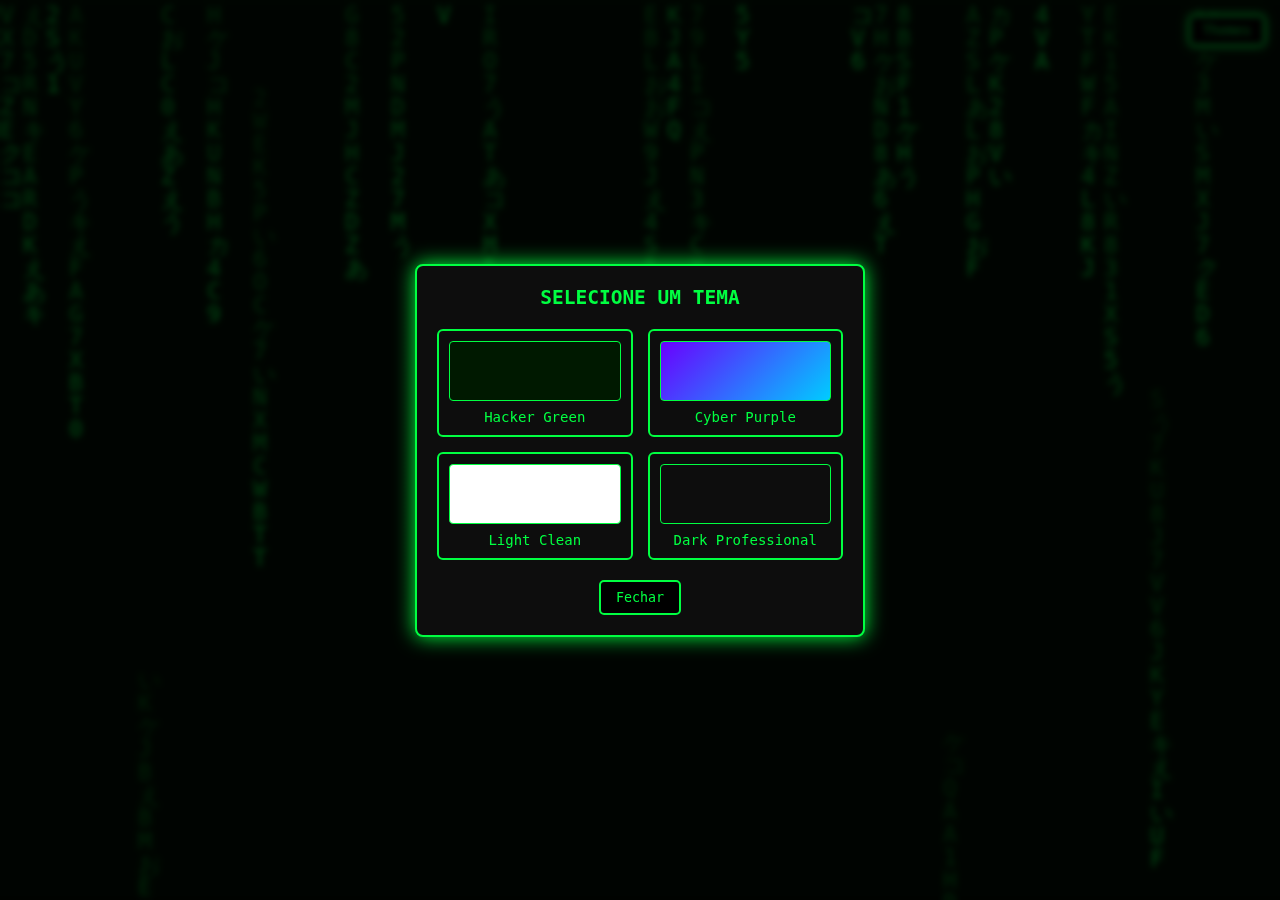
<file: index.html>
<!DOCTYPE html>
<html lang="pt-BR">
<head>
    <meta charset="UTF-8">
    <meta name="viewport" content="width=device-width, initial-scale=1.0">
    <title>Carlos — Portfólio Hacker</title>
    <link rel="stylesheet" href="assets/CSS/style.css">
    <link rel="icon" type="image/x-icon" href="favicon.ico">
</head>
<body>
    <canvas id="matrixBackground"></canvas>
    <button id="openThemeBtn" class="theme-button">Themes</button>
    <button id="hamburgerBtn" class="hamburger-btn" aria-label="Menu"></button>
    <nav id="mobileDrawer" class="mobile-drawer hidden" aria-label="Menu Android">
        <div class="drawer-header">Navegação</div>
        <button class="drawer-link" data-target="about">Sobre Mim</button>
        <button class="drawer-link" data-target="projects">Projetos</button>
        <button class="drawer-link" data-target="contact">Contato</button>
        <button class="drawer-link" data-target="resume">Resumo</button>
        <button class="drawer-link" data-target="theme">Themes</button>
    </nav>

    <div class="terminal">
        <div class="terminal-header">
            <span class="dot red"></span>
            <span class="dot yellow"></span>
            <span class="dot green"></span>
            <span class="terminal-title">terminal-carlos:~/portfolio</span>
        </div>

        <div class="terminal-body">
            <div id="terminal-output"></div>
            <div id="command-line">
                <span id="prefix">carlos@portfolio:~$</span>
                <input id="commandInput" type="text" autocomplete="off">
            </div>
        </div>

        <div class="side-menu">
            <button class="side-btn" data-section="sobre">> SOBRE MIM</button>
            <button class="side-btn" data-section="projetos">> PROJETOS</button>
            <button class="side-btn" data-section="contato">> CONTATO</button>
            <button class="side-btn" data-section="resumo">> RESUMO</button>
        </div>
    </div>

    <audio id="typeSound" src="assets/sounds/type.mp3" preload="auto"></audio>
    <audio id="soundEnter" src="assets/sounds/enter.mp3"></audio>
    <audio id="soundError" src="assets/sounds/error.mp3"></audio>

    <div id="themeModal" class="theme-modal hidden">
    <div class="theme-window">
        <h2>SELECIONE UM TEMA</h2>

        <div class="theme-options">

            <div class="theme-card" data-theme="hacker">
                <div class="preview hacker"></div>
                <span>Hacker Green</span>
            </div>

            <div class="theme-card" data-theme="purple">
                <div class="preview purple"></div>
                <span>Cyber Purple</span>
            </div>

            <div class="theme-card" data-theme="light">
                <div class="preview light"></div>
                <span>Light Clean</span>
            </div>

            <div class="theme-card" data-theme="dark">
                <div class="preview dark"></div>
                <span>Dark Professional</span>
            </div>

        </div>

        <button id="closeThemeModal" class="close-btn">Fechar</button>
    </div>
</div>

<script src="assets/JS/main.js"></script>
</body>
</html>
</file>
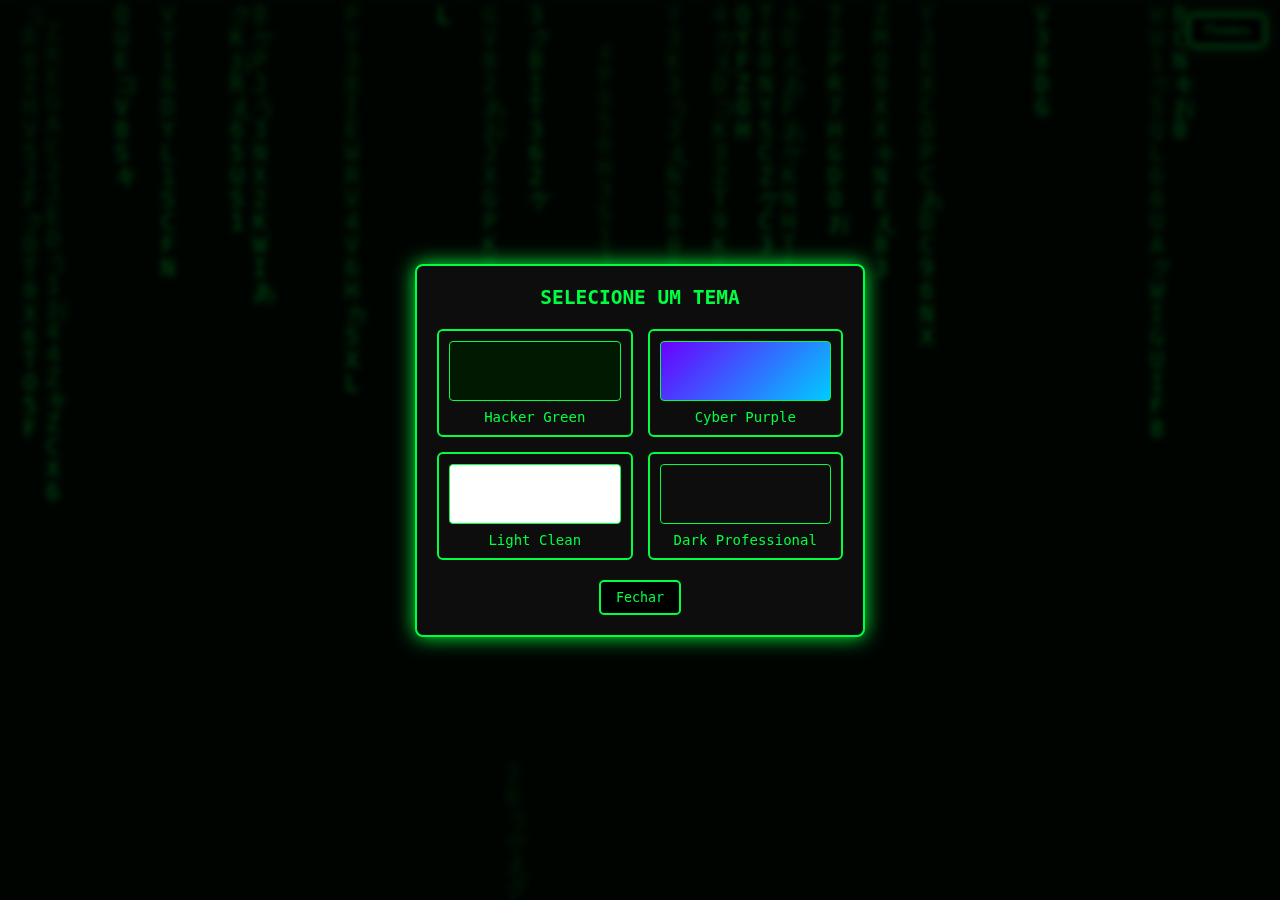
<file: Portifolio/index.html>
<!DOCTYPE html>
<html lang="pt-BR">
<head>
    <meta charset="UTF-8">
    <meta name="viewport" content="width=device-width, initial-scale=1.0">
    <title>Carlos — Portfólio Hacker</title>
    <link rel="stylesheet" href="assets/CSS/style.css">
    <link rel="icon" type="image/x-icon" href="favicon.ico">
</head>
<body>
    <canvas id="matrixBackground"></canvas>
    <button id="openThemeBtn" class="theme-button">Themes</button>

    <div class="terminal">
        <div class="terminal-header">
            <span class="dot red"></span>
            <span class="dot yellow"></span>
            <span class="dot green"></span>
            <span class="terminal-title">terminal-carlos:~/portfolio</span>
        </div>

        <div class="terminal-body">
            <div id="terminal-output"></div>
            <div id="command-line">
                <span id="prefix">carlos@portfolio:~$</span>
                <input id="commandInput" type="text" autocomplete="off">
            </div>
        </div>

        <div class="side-menu">
            <button class="side-btn" data-section="sobre">> SOBRE MIM</button>
            <button class="side-btn" data-section="projetos">> PROJETOS</button>
            <button class="side-btn" data-section="contato">> CONTATO</button>
            <button class="side-btn" data-section="resumo">> RESUMO</button>
        </div>
    </div>

    <audio id="typeSound" src="assets/sounds/type.mp3" preload="auto"></audio>
    <audio id="soundEnter" src="assets/sounds/enter.mp3"></audio>
    <audio id="soundError" src="assets/sounds/error.mp3"></audio>

    <div id="themeModal" class="theme-modal hidden">
    <div class="theme-window">
        <h2>SELECIONE UM TEMA</h2>

        <div class="theme-options">

            <div class="theme-card" data-theme="hacker">
                <div class="preview hacker"></div>
                <span>Hacker Green</span>
            </div>

            <div class="theme-card" data-theme="purple">
                <div class="preview purple"></div>
                <span>Cyber Purple</span>
            </div>

            <div class="theme-card" data-theme="light">
                <div class="preview light"></div>
                <span>Light Clean</span>
            </div>

            <div class="theme-card" data-theme="dark">
                <div class="preview dark"></div>
                <span>Dark Professional</span>
            </div>

        </div>

        <button id="closeThemeModal" class="close-btn">Fechar</button>
    </div>
</div>

<script src="assets/JS/main.js"></script>
</body>
</html>
</file>
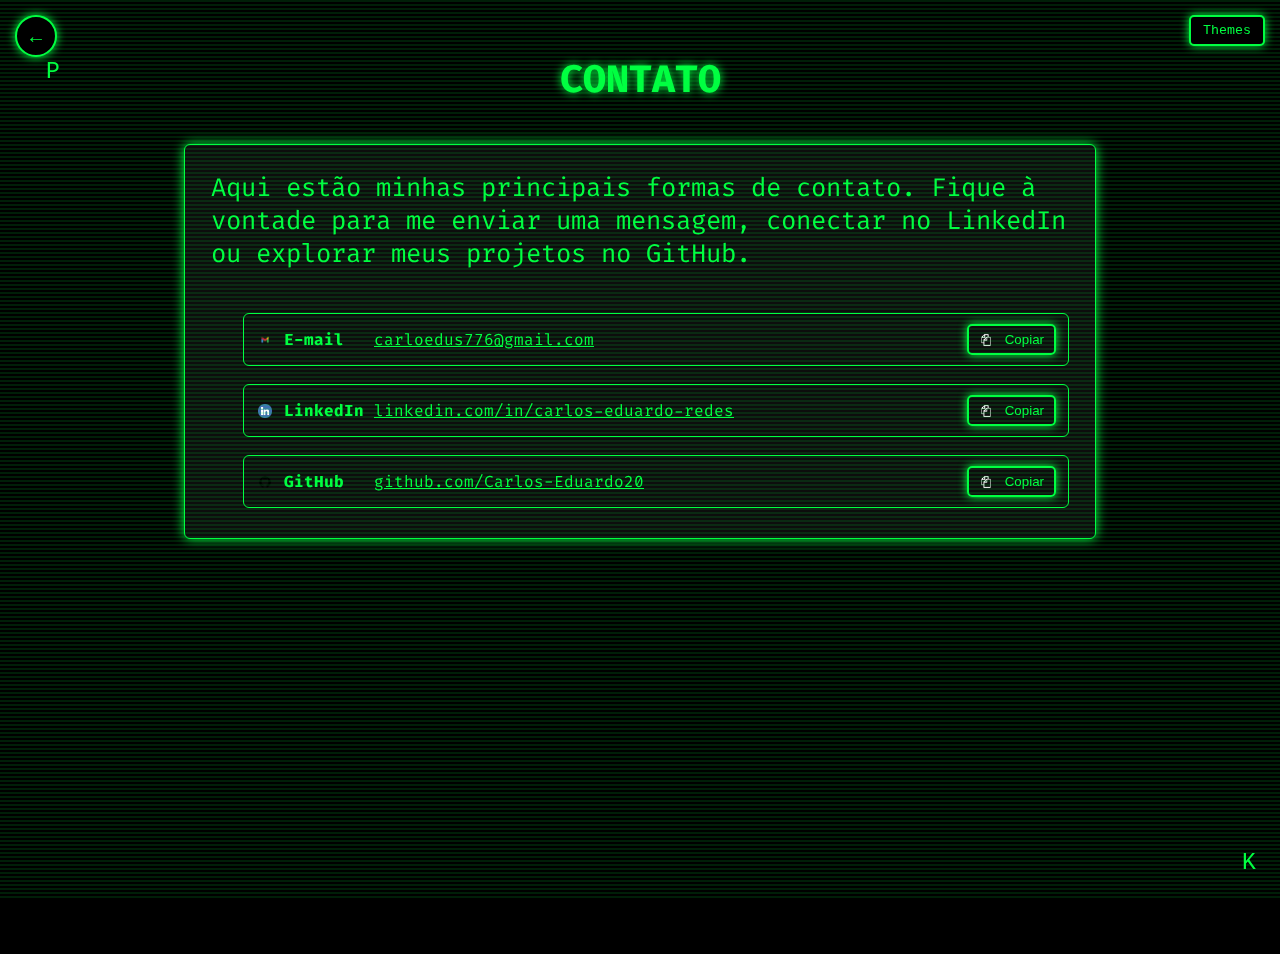
<file: pages/contact.html>
<!DOCTYPE html>
<html lang="pt-BR">
<head>
    <meta charset="UTF-8">
    <meta name="viewport" content="width=device-width, initial-scale=1.0">
    <title>Contato - Portfólio Hacker</title>
    <link rel="stylesheet" href="../assets/CSS/style.css">
    <link rel="icon" type="image/x-icon" href="../favicon.ico">
</head>
<body>
    <canvas id="matrixBackground"></canvas>
    <button id="openThemeBtn" class="theme-button">Themes</button>
    <button id="backBtn" class="back-button" aria-label="Voltar"></button>

    <div class="page-wrapper">
        <h1 class="page-title">CONTATO</h1>
        <div class="project-block">
            <p class="block-title">
                Aqui estão minhas principais formas de contato. Fique à vontade para me enviar uma mensagem, conectar no LinkedIn ou explorar meus projetos no GitHub.
            </p>
            <br>
            <ul class="contact-list">
                <li class="contact-item">
                    <img class="contact-logo" src="../assets/img/icon-gmail.png" alt="Gmail">
                    <span class="contact-label">E-mail</span>
                    <a class="contact-link" href="mailto:carloedus776@gmail.com">carloedus776@gmail.com</a>
                    <button class="copy-btn" data-copy="carloedus776@gmail.com"><img src="../assets/img/button-copy.png" alt="Copiar" class="copy-icon"> Copiar</button>
                </li>
                <li class="contact-item">
                    <img class="contact-logo" src="../assets/img/linkedin-icon.png" alt="LinkedIn">
                    <span class="contact-label">LinkedIn</span>
                    <a class="contact-link" href="https://www.linkedin.com/in/carlos-eduardo-redes" target="_blank" rel="noopener">linkedin.com/in/carlos-eduardo-redes</a>
                    <button class="copy-btn" data-copy="https://www.linkedin.com/in/carlos-eduardo-redes"><img src="../assets/img/button-copy.png" alt="Copiar" class="copy-icon"> Copiar</button>
                </li>
                <li class="contact-item">
                    <img class="contact-logo" src="../assets/img/github-icon.png" alt="GitHub">
                    <span class="contact-label">GitHub</span>
                    <a class="contact-link" href="https://github.com/Carlos-Eduardo20" target="_blank" rel="noopener">github.com/Carlos-Eduardo20</a>
                    <button class="copy-btn" data-copy="https://github.com/Carlos-Eduardo20"><img src="../assets/img/button-copy.png" alt="Copiar" class="copy-icon"> Copiar</button>
                </li>
            </ul>
        </div>
    </div>

    <div id="themeModal" class="theme-modal hidden">
        <div class="theme-window">
            <h2>SELECIONE UM TEMA</h2>
            <div class="theme-options">
                <div class="theme-card" data-theme="hacker"><div class="preview hacker"></div><span>Hacker Green</span></div>
                <div class="theme-card" data-theme="purple"><div class="preview purple"></div><span>Cyber Purple</span></div>
                <div class="theme-card" data-theme="light"><div class="preview light"></div><span>Light Clean</span></div>
                <div class="theme-card" data-theme="dark"><div class="preview dark"></div><span>Dark Professional</span></div>
            </div>
            <button id="closeThemeModal" class="close-btn">Fechar</button>
        </div>
    </div>

    <script src="../assets/JS/main.js"></script>
</body>
</html>
</file>
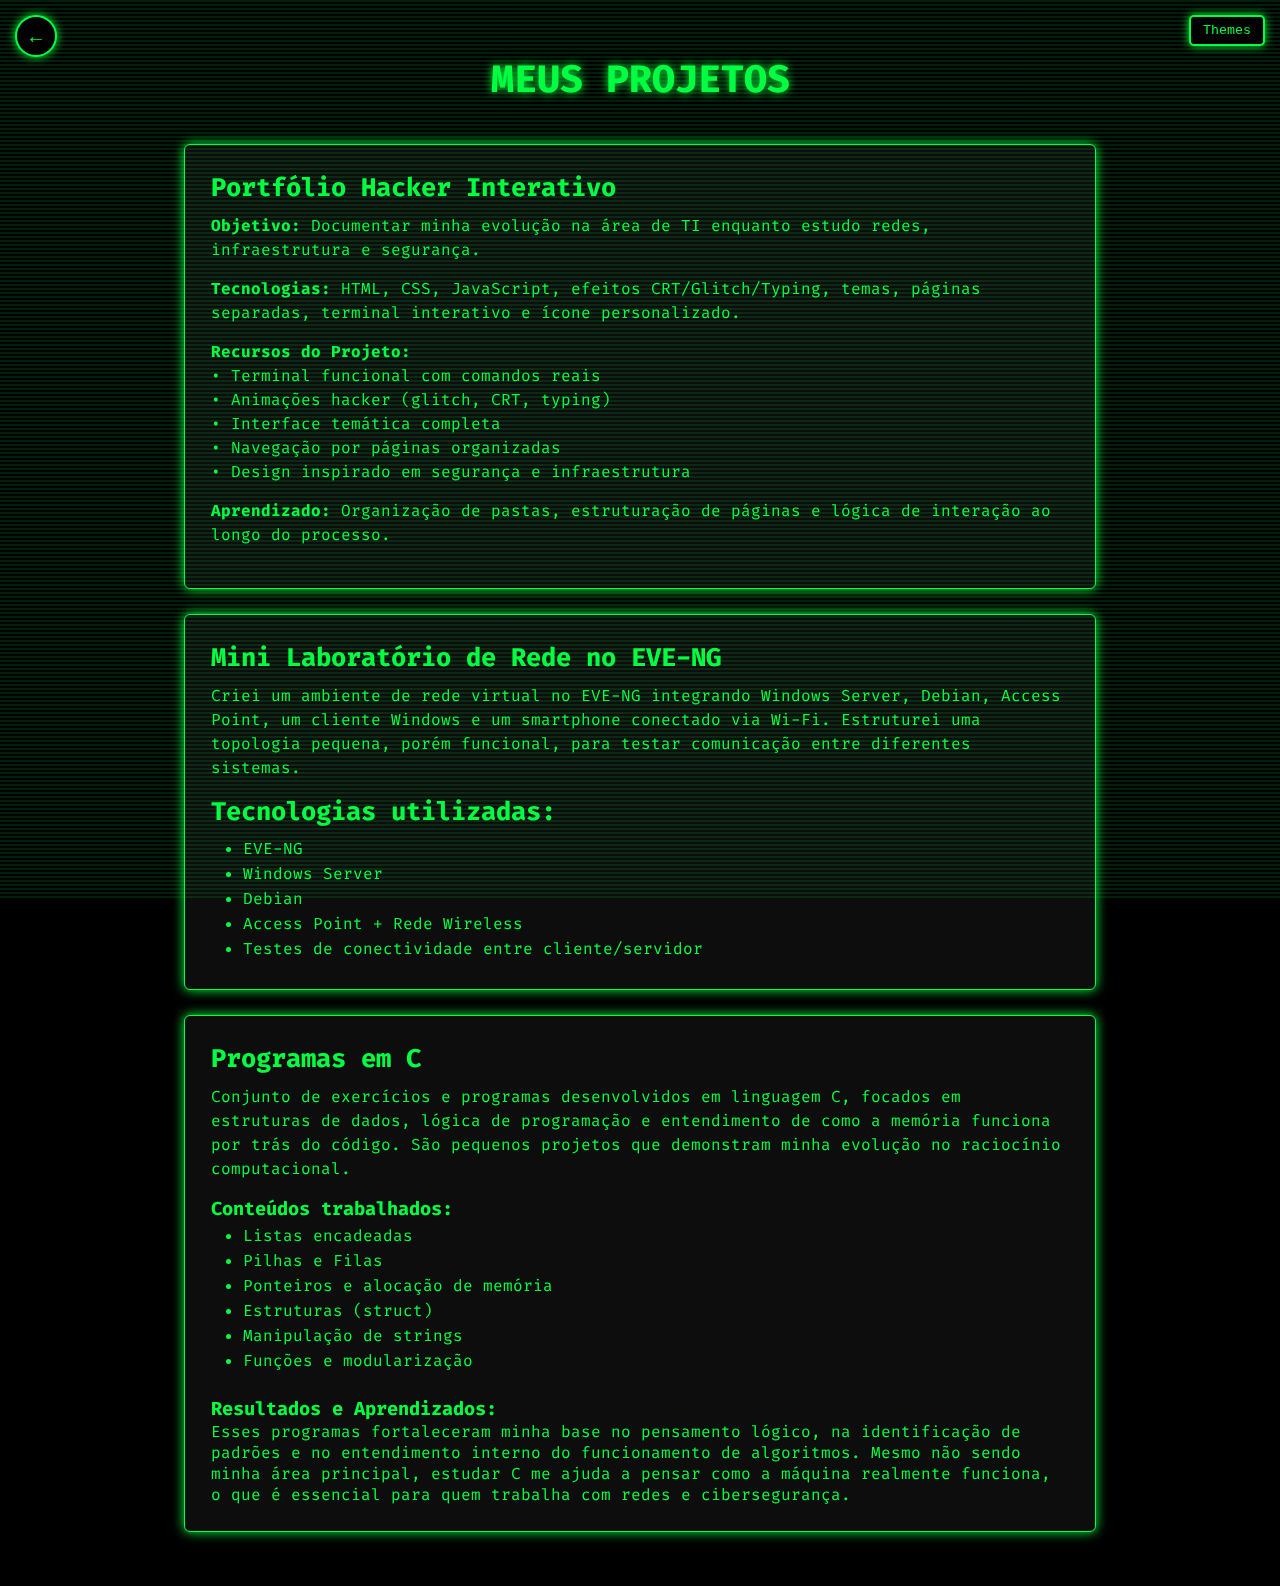
<file: pages/projects.html>
<!DOCTYPE html>
<html lang="pt-BR">
<head>
    <meta charset="UTF-8">
    <meta name="viewport" content="width=device-width, initial-scale=1.0">
    <title>Projetos - Portfólio Hacker</title>

    <!-- CSS GLOBAL -->
    <link rel="stylesheet" href="../assets/CSS/style.css">
    <link rel="icon" type="image/x-icon" href="../favicon.ico">
</head>

<body>
    <canvas id="matrixBackground"></canvas>
    <button id="openThemeBtn" class="theme-button">Themes</button>

    <!-- CONTAINER PRINCIPAL -->
    <div class="page-wrapper">

        <!-- TÍTULO -->
        <button id="backBtn" class="back-button" aria-label="Voltar"></button>
        <h1 class="page-title">MEUS PROJETOS</h1>

        <!-- BLOCO 1 -->
        <div class="project-block">
            <h2 class="block-title">Portfólio Hacker Interativo</h2>
            <p class="block-text"><strong>Objetivo:</strong> Documentar minha evolução na área de TI enquanto estudo redes, infraestrutura e segurança.</p>
            <p class="block-text"><strong>Tecnologias:</strong> HTML, CSS, JavaScript, efeitos CRT/Glitch/Typing, temas, páginas separadas, terminal interativo e ícone personalizado.</p>
            <p class="block-text"><strong>Recursos do Projeto:</strong><br>
                • Terminal funcional com comandos reais<br>
                • Animações hacker (glitch, CRT, typing)<br>
                • Interface temática completa<br>
                • Navegação por páginas organizadas<br>
                • Design inspirado em segurança e infraestrutura
            </p>
            <p class="block-text"><strong>Aprendizado:</strong> Organização de pastas, estruturação de páginas e lógica de interação ao longo do processo.</p>
        </div>

        <!-- BLOCO 2 -->
        <div class="project-block">
            <h2 class="block-title">Mini Laboratório de Rede no EVE-NG</h2>
            <div class="block-content">
                <p class="block-text">
                    Criei um ambiente de rede virtual no EVE-NG integrando Windows Server,
                    Debian, Access Point, um cliente Windows e um smartphone conectado via Wi-Fi. Estruturei uma topologia pequena, porém funcional, para testar comunicação entre diferentes sistemas.
                </p>
                <h3 class="block-title">Tecnologias utilizadas:</h3>
                <ul class="block-list">
                    <li>EVE-NG</li>
                    <li>Windows Server</li>
                    <li>Debian</li>
                    <li>Access Point + Rede Wireless</li>
                    <li>Testes de conectividade entre cliente/servidor</li>
                </ul>
            </div>
        </div>

        <!-- BLOCO 3 -->
        <div class="project-block">
            <h2 class="block-title">Programas em C</h2>
            <p class="block-text">
                Conjunto de exercícios e programas desenvolvidos em linguagem C,
                focados em estruturas de dados, lógica de programação e entendimento
                de como a memória funciona por trás do código. São pequenos projetos que
                demonstram minha evolução no raciocínio computacional.

                <h3>Conteúdos trabalhados:</h3>
                <ul class="proj-list">
                    <li>Listas encadeadas</li>
                    <li>Pilhas e Filas</li>
                    <li>Ponteiros e alocação de memória</li>
                    <li>Estruturas (struct)</li>
                    <li>Manipulação de strings</li>
                    <li>Funções e modularização</li>
                </ul>
                <br>
                <h3>Resultados e Aprendizados:</h3>
                    <p class="proj-desc">
                        Esses programas fortaleceram minha base no pensamento lógico, na
                        identificação de padrões e no entendimento interno do funcionamento de
                        algoritmos. Mesmo não sendo minha área principal, estudar C me ajuda a
                        pensar como a máquina realmente funciona, o que é essencial para quem
                        trabalha com redes e cibersegurança.
                    </p>
            </p>
        </div>
    </div>

<div id="themeModal" class="theme-modal hidden">
    <div class="theme-window">
        <h2>SELECIONE UM TEMA</h2>
        <div class="theme-options">
            <div class="theme-card" data-theme="hacker"><div class="preview hacker"></div><span>Hacker Green</span></div>
            <div class="theme-card" data-theme="purple"><div class="preview purple"></div><span>Cyber Purple</span></div>
            <div class="theme-card" data-theme="light"><div class="preview light"></div><span>Light Clean</span></div>
            <div class="theme-card" data-theme="dark"><div class="preview dark"></div><span>Dark Professional</span></div>
        </div>
        <button id="closeThemeModal" class="close-btn">Fechar</button>
    </div>
</div>

<script src="../assets/JS/main.js"></script>
</body>
</html>
</file>
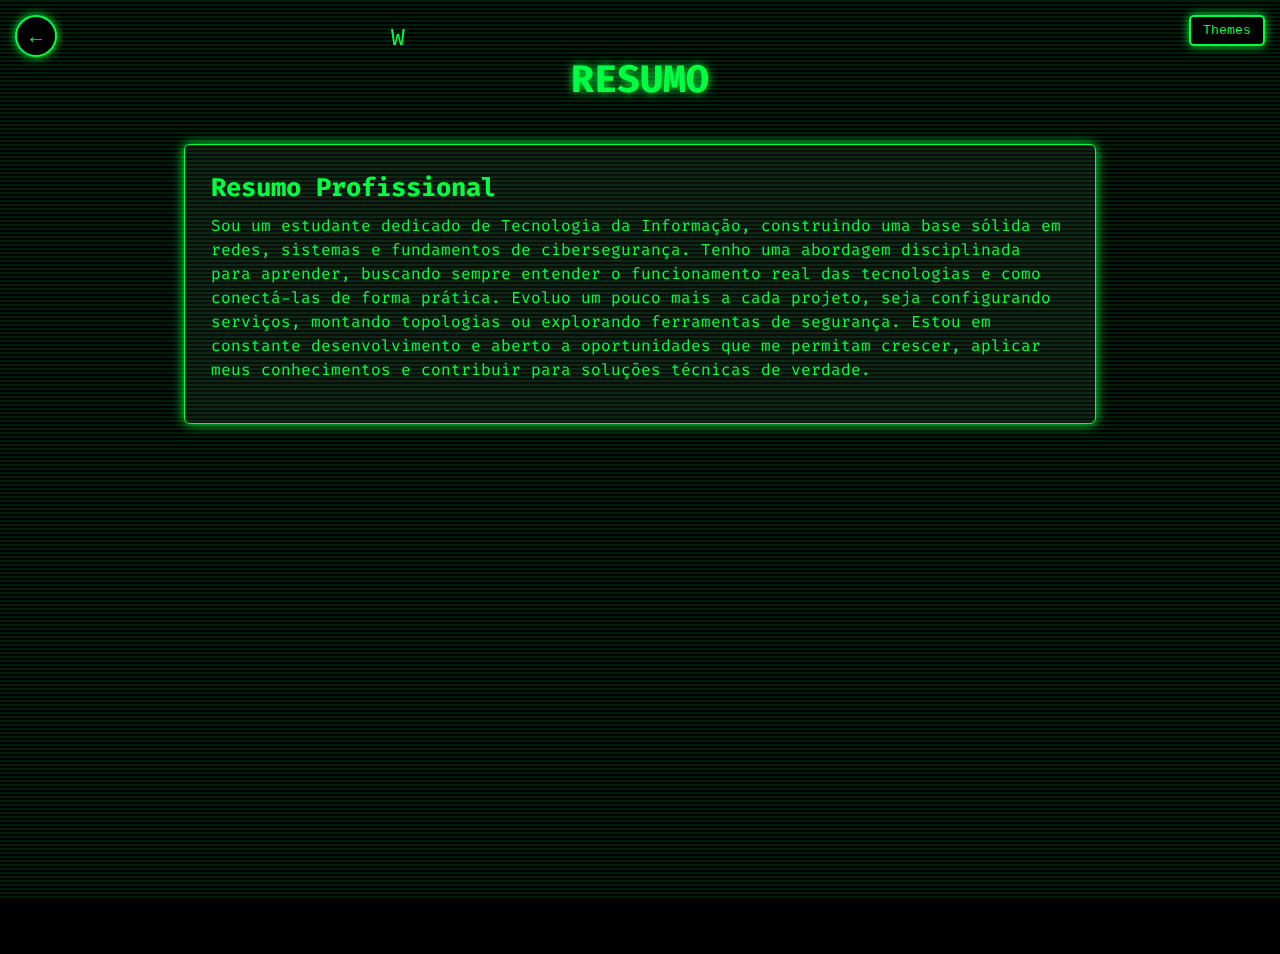
<file: pages/resume.html>
<!DOCTYPE html>
<html lang="pt-BR">
<head>
    <meta charset="UTF-8">
    <meta name="viewport" content="width=device-width, initial-scale=1.0">
    <title>Resumo - Portfólio Hacker</title>
    <link rel="stylesheet" href="../assets/CSS/style.css">
    <link rel="icon" type="image/x-icon" href="../favicon.ico">
</head>
<body>
    <canvas id="matrixBackground"></canvas>
    <button id="openThemeBtn" class="theme-button">Themes</button>
    <button id="backBtn" class="back-button" aria-label="Voltar"></button>

    <div class="page-wrapper">
        <h1 class="page-title">RESUMO</h1>
        <div class="project-block">
            <h2 class="block-title">Resumo Profissional</h2>
            <p class="block-text">
                Sou um estudante dedicado de Tecnologia da Informação, construindo uma base sólida em redes, sistemas e fundamentos de cibersegurança. Tenho uma abordagem disciplinada para aprender, buscando sempre entender o funcionamento real das tecnologias e como conectá-las de forma prática. Evoluo um pouco mais a cada projeto, seja configurando serviços, montando topologias ou explorando ferramentas de segurança. Estou em constante desenvolvimento e aberto a oportunidades que me permitam crescer, aplicar meus conhecimentos e contribuir para soluções técnicas de verdade.
            </p>
        </div>
    </div>

    <div id="themeModal" class="theme-modal hidden">
        <div class="theme-window">
            <h2>SELECIONE UM TEMA</h2>
            <div class="theme-options">
                <div class="theme-card" data-theme="hacker"><div class="preview hacker"></div><span>Hacker Green</span></div>
                <div class="theme-card" data-theme="purple"><div class="preview purple"></div><span>Cyber Purple</span></div>
                <div class="theme-card" data-theme="light"><div class="preview light"></div><span>Light Clean</span></div>
                <div class="theme-card" data-theme="dark"><div class="preview dark"></div><span>Dark Professional</span></div>
            </div>
            <button id="closeThemeModal" class="close-btn">Fechar</button>
        </div>
    </div>

    <script src="../assets/JS/main.js"></script>
</body>
</html>
</file>
<file: assets/CSS/style.css>
/* === FONTE TERMINAL (GOOGLE FONTS) === */
@import url('https://fonts.googleapis.com/css2?family=Fira+Code:wght@300;400;500;600&display=swap');

/* === CONFIGURAÇÃO GLOBAL === */
* {
    margin: 0;
    padding: 0;
    box-sizing: border-box;
}

body {
    background-color: #0a0a0a;
    color: var(--text);
    font-family: "Fira Code", monospace;
    min-height: 100vh;
}

body:has(.terminal) {
    display: flex;
    justify-content: center;
    align-items: center;
}

/* === TERMINAL PRINCIPAL === */
.terminal {
    width: clamp(280px, 85vw, 900px);
    min-width: 280px;
    background-color: var(--terminal-bg);
    border: 2px solid var(--accent);
    border-radius: 10px;
    padding-bottom: 20px;
    box-shadow: 0 0 15px var(--accent);
}

/* === CABEÇALHO DO TERMINAL === */
.terminal-header {
    background-color: #111;
    padding: 10px;
    display: flex;
    align-items: center;
    gap: 8px;
    border-bottom: 2px solid var(--accent);
}

.dot {
    width: 13px;
    height: 13px;
    border-radius: 50%;
    display: inline-block;
}

.red { background-color: #ff5f56; }
.yellow { background-color: #ffbd2e; }
.green { background-color: #27c93f; }

.terminal-title {
    margin-left: 10px;
    color: var(--text);
    font-weight: 600;
}

/* === ÁREA DE TEXTO === */
.terminal-body {
    padding: 20px;
    font-size: clamp(0.95rem, 2.2vw, 1.2rem);
    display: flex;
    flex-direction: column;
    max-height: 62vh;
}

.prompt {
    color: #00ff9d;
    font-weight: bold;
    margin-right: 5px;
}

/* === BOTÕES NEON === */
.menu {
    margin-top: 20px;
    display: flex;
    justify-content: center;
    gap: 20px;
}

.btn {
    background: transparent;
    border: 2px solid #00ff9d;
    color: #00ff9d;
    padding: 10px 20px;
    font-family: "Fira Code", monospace;
    font-size: 1rem;
    cursor: pointer;
    border-radius: 5px;
    transition: 0.3s;
    box-shadow: 0 0 10px #00ff9d;
}

.btn:hover {
    background-color: #00ff9d;
    color: #000;
    box-shadow: 0 0 20px #00ff9d;
}

/*  MENU LATERAL HACKER  */
.side-menu {
    position: fixed;
    left: clamp(8px, 2vw, 20px);
    top: 50%;
    transform: translateY(-50%);
    display: flex;
    flex-direction: column;
    gap: clamp(10px, 2vh, 20px);
    z-index: 9998;
}

.side-btn {
    background: var(--terminal-bg);
    backdrop-filter: blur(1.5px);
    border: 2px solid var(--accent);
    color: var(--text);
    padding: 12px 18px;
    font-family: "Fira Code", monospace;
    font-size: clamp(0.9rem, 2vw, 1rem);
    cursor: pointer;
    text-align: left;
    width: clamp(120px, 18vw, 170px);
    border-radius: 8px;
    box-shadow: 0 0 12px var(--accent);
    transition: 0.3s;
    -webkit-tap-highlight-color: transparent;
}

.side-btn:hover {
    background-color: var(--accent);
    color: var(--btn-hover-text);
    box-shadow: 0 0 20px var(--accent);
    transform: translateX(8px);
}

#typing {
    white-space: pre-line;
}

/* === CURSOR PISCANTE === */
#cursor {
    color: #00ff9d;
    font-weight: bold;
    margin-left: 5px;
    animation: blink 0.8s infinite;
}

@media (max-width: 768px) {
    .page-wrapper {
        width: min(94vw, 960px);
        padding: 0 14px;
        margin: calc(env(safe-area-inset-top, 0px) + 80px) auto;
    }
}

@keyframes blink {
    0% { opacity: 1; }
    50% { opacity: 0; }
    100% { opacity: 1; }
}

/* === EFEITO SCANLINES === */
body::before {
    content: "";
    position: fixed;
    top: 0;
    left: 0;
    width: 100%;
    height: 100%;
    pointer-events: none;
    background: repeating-linear-gradient(
        to bottom,
        var(--accent-scanline) 0px,
        var(--accent-scanline) 2px,
        transparent 2px,
        transparent 4px
    );
    z-index: 999;
}

/* === EFEITO CRT === */
.terminal {
    position: relative;
    overflow: hidden;
}

.terminal::after {
    content: "";
    position: absolute;
    top: 0;
    left: 0;
    width: 100%;
    height: 100%;
    pointer-events: none;
    background: radial-gradient(circle, var(--accent-glow) 0%, transparent 70%);
    mix-blend-mode: screen;
}

/* === FLICKER SUAVE DO MONITOR === */
@keyframes flicker {
    0% { opacity: 1; }
    50% { opacity: 0.97; }
    100% { opacity: 1; }
}

body {
    animation: flicker 0.12s infinite;
}

/* === EFEITO GLITCH NO TEXTO === */
.glitch {
    animation: glitch 0.2s linear;
}


@keyframes glitch {
    0% { text-shadow: 2px 0 red, -2px 0 cyan; }
    20% { text-shadow: -2px 0 red, 2px 0 cyan; }
    40% { text-shadow: 2px 0 red, -2px 0 cyan; }
    60% { text-shadow: -2px 0 red, 2px 0 cyan; }
    80% { text-shadow: 2px 0 red, -2px 0 cyan; }
    100% { text-shadow: none; }
}

/* === POPUP HACKER === */

.popup {
    position: fixed;
    top: 50%;
    left: 50%;
    transform: translate(-50%, -50%);
    width: 420px;
    background: #0d0d0d;
    border: 2px solid #00ff9d;
    padding: 0;
    border-radius: 10px;
    box-shadow: 0 0 30px #00ff9d;
    z-index: 2000;
}

.hidden {
    display: none;
}

.popup-header {
    background: #111;
    padding: 8px 12px;
    border-bottom: 2px solid #00ff9d;
    display: flex;
    justify-content: space-between;
    align-items: center;
}

.popup-title {
    color: #00ff9d;
    font-family: "Fira Code", monospace;
    font-size: 1rem;
}

.popup-close {
    background: transparent;
    border: 2px solid #00ff9d;
    color: #00ff9d;
    padding: 2px 8px;
    cursor: pointer;
    border-radius: 5px;
    font-family: "Fira Code", monospace;
}
.popup-close:hover {
    background: #00ff9d;
    color: #000;
}

.popup-body {
    padding: 15px;
    color: #00ff9d;
    font-family: "Fira Code", monospace;
    white-space: pre-line;
}

/* === TERMINAL LINUX COMMAND LINE === */
#command-line {
    margin-top: 10px;
    display: block; /* será ativado depois */
}

#prefix {
    color: var(--text);
    font-family: "Fira Code", monospace;
}

#commandInput {
    background: transparent;
    border: none;
    outline: none;
    color: #00ff9d;
    font-family: "Fira Code", monospace;
    font-size: clamp(15px, 4vw, 18px);
    width: 70%;
}
#terminal-output {
    white-space: pre-wrap;
    line-height: 1.5;
    margin-bottom: 8px;
    overflow-y: auto;
    scroll-behavior: smooth;
    padding-right: 8px;
    -ms-overflow-style: none;
    scrollbar-width: none;
    color: var(--text);
}
#terminal-output::-webkit-scrollbar {
    display: none;
}

#matrixBackground {
    position: fixed;
    top: 0;
    left: 0;
    width: 100vw;
    height: 100vh;
    z-index: -1; /* fica atrás de tudo */
    background: black;
}

button, .copy-btn {
    touch-action: manipulation;
}

.terminal {
    border: 2px solid var(--accent);
    box-shadow: 0 0 10px var(--accent);
    animation: neonPulse 1.6s infinite alternate;
}

@keyframes neonPulse {
    from {
        box-shadow: 0 0 5px var(--accent), 0 0 10px var(--accent);
    }
    to {
        box-shadow: 0 0 20px var(--accent), 0 0 30px var(--accent);
    }
}

/* ==========================
   EFEITO CRT - TERMINAL HACKER
   ========================== */

.terminal {
    position: relative;
    overflow: hidden;
}

/* Linhas horizontais (scanlines) */
.terminal::before {
    content: "";
    position: absolute;
    top: 0;
    left: 0;
    width: 100%;
    height: 100%;
    pointer-events: none;
    background: repeating-linear-gradient(
        to bottom,
        var(--accent-scanline) 0px,
        var(--accent-scanline) 1px,
        transparent 2px,
        transparent 3px
    );
    z-index: 10;
}

/* Tremida leve */
.terminal::after {
    content: "";
    position: absolute;
    inset: 0;
    pointer-events: none;
    z-index: 11;
    animation: crtShake 0.25s infinite;
    background: transparent;
}

@keyframes crtShake {
    0%   { transform: translate(0px, 0px); opacity: 0.9; }
    20%  { transform: translate(0.5px, -0.5px); opacity: 1; }
    40%  { transform: translate(-0.5px, 0.5px); opacity: 0.85; }
    60%  { transform: translate(0.3px, -0.3px); opacity: 1; }
    80%  { transform: translate(-0.3px, 0.2px); opacity: 0.9; }
    100% { transform: translate(0px, 0px); opacity: 1; }
}

/* ===== MODAL DE TEMAS ===== */

.theme-modal {
    position: fixed;
    top: 0;
    left: 0;
    width: 100vw;
    height: 100vh;
    background: var(--modal-overlay);
    backdrop-filter: blur(3px);
    display: flex;
    justify-content: center;
    align-items: center;
    z-index: 9999;
}

.theme-modal.hidden {
    display: none;
}

.theme-window {
    background: var(--terminal-bg);
    border: 2px solid var(--accent);
    box-shadow: 0 0 20px var(--accent);
    padding: 20px;
    width: clamp(300px, 92vw, 450px);
    border-radius: 8px;
    animation: modalPop 0.3s ease-out;
    text-align: center;
}

@keyframes modalPop {
    from { transform: scale(0.8); opacity: 0; }
    to   { transform: scale(1); opacity: 1; }
}

.theme-window h2 {
    color: var(--text);
    font-family: monospace;
    margin-bottom: 20px;
}

.theme-options {
    display: grid;
    grid-template-columns: 1fr 1fr;
    gap: 15px;
}

@media (max-width: 420px) {
    .theme-options {
        grid-template-columns: 1fr;
    }
}

.theme-card {
    background: var(--terminal-bg);
    border: 2px solid var(--accent);
    padding: 10px;
    cursor: pointer;
    border-radius: 6px;
    transition: 0.2s;
    text-align: center;
}

.theme-card:hover {
    transform: scale(1.05);
    box-shadow: 0 0 15px var(--accent);
}

.theme-card span {
    color: var(--text);
    margin-top: 8px;
    display: block;
    font-size: 14px;
    font-family: monospace;
}

.preview {
    width: 100%;
    height: 60px;
    border-radius: 4px;
    margin-bottom: 8px;
    border: 1px solid var(--accent);
}

.preview.hacker {
    background: #001900;
}

.preview.purple {
    background: linear-gradient(135deg, #6a00ff, #00ccff);
}

.preview.light {
    background: #ffffff;
}

.preview.dark {
    background: #0d0d0d;
}

.close-btn {
    margin-top: 20px;
    padding: 8px 15px;
    background: var(--bg);
    border: 2px solid var(--accent);
    color: var(--text);
    font-family: monospace;
    cursor: pointer;
    border-radius: 5px;
    transition: 0.2s;
}

.close-btn:hover {
    background: var(--accent);
    color: var(--btn-hover-text);
}

.theme-button {
    position: fixed;
    top: calc(env(safe-area-inset-top, 0px) + 15px);
    right: calc(env(safe-area-inset-right, 0px) + 15px);
    background: var(--bg);
    color: var(--text);
    border: 2px solid var(--accent);
    padding: 6px 12px;
    font-family: monospace;
    cursor: pointer;
    z-index: 9999;
    border-radius: 5px;
    transition: 0.2s;
    box-shadow: 0 0 10px var(--accent);
}

.theme-button:hover {
    background: var(--accent);
    color: var(--btn-hover-text);
}

.back-button {
    position: fixed;
    top: calc(env(safe-area-inset-top, 0px) + 15px);
    left: calc(env(safe-area-inset-left, 0px) + 15px);
    width: 42px;
    height: 42px;
    border-radius: 50%;
    border: 2px solid var(--accent);
    background: var(--bg);
    color: var(--text);
    display: flex;
    align-items: center;
    justify-content: center;
    box-shadow: 0 0 10px var(--accent);
    cursor: pointer;
    z-index: 9999;
    transition: 0.2s;
}

/* Menu hambúrguer (Android) */
.hamburger-btn {
    position: fixed;
    top: calc(env(safe-area-inset-top, 0px) + 15px);
    left: calc(env(safe-area-inset-left, 0px) + 15px);
    width: 42px;
    height: 42px;
    border-radius: 8px;
    border: 2px solid var(--accent);
    background: var(--bg);
    color: var(--text);
    display: none;
    align-items: center;
    justify-content: center;
    box-shadow: 0 0 10px var(--accent);
    cursor: pointer;
    z-index: 9999;
}
.hamburger-btn::before {
    content: "";
    display: block;
    width: 18px;
    height: 12px;
    box-shadow: 0 -6px 0 0 var(--accent), 0 0 0 0 var(--accent), 0 6px 0 0 var(--accent);
}
.mobile-drawer {
    position: fixed;
    top: 0;
    left: 0;
    width: min(80vw, 320px);
    height: 100vh;
    background: var(--terminal-bg);
    border-right: 2px solid var(--accent);
    box-shadow: 0 0 20px var(--accent);
    padding: 14px;
    z-index: 9998;
}
.mobile-drawer .drawer-header {
    color: var(--accent);
    font-weight: 700;
    margin-bottom: 10px;
}
.mobile-drawer .drawer-link {
    width: 100%;
    text-align: left;
    margin: 6px 0;
    padding: 10px 12px;
    background: transparent;
    border: 2px solid var(--accent);
    color: var(--text);
    border-radius: 6px;
    box-shadow: 0 0 10px var(--accent);
}
.mobile-drawer .drawer-link:hover {
    background: var(--accent);
    color: var(--btn-hover-text);
}
.android .hamburger-btn { display: flex; }
.android .side-menu { display: none; }
.back-button::before {
    content: "\2190";
    font-size: 20px;
    line-height: 1;
}
.back-button:hover {
    background: var(--accent);
    color: var(--btn-hover-text);
}

:root {
    --bg: #000;
    --text: #00ff41;
    --accent: #00ff41;
    --accent-scanline: rgba(0,255,65,0.12);
    --accent-glow: rgba(0,255,65,0.15);
    --terminal-bg: #0d0d0d;
    --btn-hover-text: #000000;
    --modal-overlay: rgba(0,0,0,0.7);
}

/* ==========================
   TEMAS DO SITE
========================== */

/* Tema Hacker Green (padrão) */
body[data-theme="hacker"] {
    --bg: #000;
    --text: #00ff41;
    --accent: #00ff41;
    --accent-scanline: rgba(0,255,65,0.12);
    --accent-glow: rgba(0,255,65,0.15);
    --terminal-bg: #0d0d0d;
    --btn-hover-text: #000000;
    --modal-overlay: rgba(0,0,0,0.7);
}

/* Tema Cyber Purple */
body[data-theme="purple"] {
    --bg: #0a0014;
    --text: #b966ff;
    --accent: #b966ff;
    --accent-scanline: rgba(185,102,255,0.12);
    --accent-glow: rgba(185,102,255,0.15);
    --terminal-bg: #120018;
    --btn-hover-text: #0a0014;
    --modal-overlay: rgba(10,0,20,0.75);
}

/* Tema Light Clean */
body[data-theme="light"] {
    --bg: #ffffff;
    --text: #000000;
    --accent: #007acc;
    --accent-scanline: rgba(0,122,204,0.12);
    --accent-glow: rgba(0,122,204,0.15);
    --terminal-bg: #f5f7fa;
    --btn-hover-text: #ffffff;
    --modal-overlay: rgba(255,255,255,0.6);
}

/* Tema Dark Professional */
body[data-theme="dark"] {
    --bg: #111;
    --text: #e6e6e6;
    --accent: #00d0ff;
    --accent-scanline: rgba(0,208,255,0.12);
    --accent-glow: rgba(0,208,255,0.15);
    --terminal-bg: #0d0d0d;
    --btn-hover-text: #0d0d0d;
    --modal-overlay: rgba(0,0,0,0.75);
}

/* Aplicação global */
body {
    background: var(--bg);
    color: var(--text);
}

/* Fundo hacker igual ao index */
.hacker-bg {
    background: var(--bg);
    color: var(--text);
    font-family: "Fira Code", monospace;
}

/* Wrapper centralizado */
.page-wrapper {
    width: clamp(300px, 92vw, 960px);
    padding-inline: clamp(12px, 3vw, 24px);
    margin: clamp(28px, 6vh, 60px) auto;
}

/* Título principal */
.page-title {
    text-align: center;
    font-size: 2.4rem;
    margin-bottom: 40px;
    color: var(--text);
    text-shadow: 0 0 10px var(--accent);
}

/* Caixa dos projetos */
.project-block {
    border: 1px solid var(--accent);
    padding: 26px;
    margin: 25px 0;
    border-radius: 6px;
    box-shadow: 0 0 12px var(--accent);
    background: var(--terminal-bg);
    backdrop-filter: blur(2px);
    overflow: hidden;
}

/* Título da caixa */
.block-title {
    margin-bottom: 10px;
    font-size: 1.6rem;
}

/* Texto da caixa */
.block-text {
    margin-bottom: 15px;
    line-height: 1.5rem;
}

/* Contatos com botão de copiar */
.contact-list {
    display: flex;
    flex-direction: column;
    gap: 10px;
    margin-top: 8px;
}
.contact-item {
    display: grid;
    grid-template-columns: auto auto 1fr auto;
    align-items: center;
    gap: 10px;
    border: 1px solid var(--accent);
    background: var(--terminal-bg);
    padding: 10px 12px;
    border-radius: 6px;
}
.contact-label {
    min-width: 80px;
    color: var(--accent);
    font-weight: 700;
}
.contact-link {
    color: var(--accent);
    text-decoration: underline;
    overflow-wrap: anywhere;
    justify-self: start;
}
.copy-btn {
    display: inline-flex;
    align-items: center;
    gap: 6px;
    background: transparent;
    border: 2px solid var(--accent);
    color: var(--text);
    padding: 6px 10px;
    border-radius: 5px;
    cursor: pointer;
    box-shadow: 0 0 10px var(--accent);
    transition: 0.2s;
    justify-self: end;
}
.copy-btn::before { content: none; }
.copy-icon {
    width: 14px;
    height: 14px;
    display: inline-block;
    margin-right: 6px;
    vertical-align: middle;
    filter: brightness(0) invert(1);
    border: none;
    box-shadow: none;
}
.contact-logo {
    width: 18px;
    height: 18px;
    object-fit: contain;
    border: none;
    box-shadow: none;
}
.copy-btn:hover {
    background: var(--accent);
    color: var(--btn-hover-text);
}

@media (max-width: 420px) {
    .copy-label { display: none; }
    .copy-btn { padding: 6px 8px; }
    .contact-item { gap: 8px; }
}

/* Listas dentro dos blocos */
.project-block ul {
    list-style: disc outside;
    padding-left: 32px;
    margin-left: 0;
}
.project-block li {
    margin: 4px 0;
}

/* Imagens dos projetos */
.project-img {
    display: block;
    width: 100%;
    max-width: 320px;
    aspect-ratio: 16/9;
    object-fit: contain;
    margin: 8px auto;
    border: 1px solid var(--accent);
    border-radius: 6px;
    box-shadow: 0 0 10px var(--accent);
}

.project-block img:not(.contact-logo):not(.copy-icon) {
    display: block;
    width: 100%;
    max-width: 240px;
    height: auto;
    object-fit: contain;
    margin: 6px auto;
    border: 1px solid var(--accent);
    border-radius: 6px;
    box-shadow: 0 0 8px var(--accent);
}
@media (max-width: 480px) {
    .contact-item {
        grid-template-columns: auto 1fr auto;
    }
}
.android .hamburger-btn {
    width: 46px;
    height: 46px;
    border-radius: 10px;
}
.android .mobile-drawer {
    width: min(86vw, 360px);
    padding: 16px;
}
.android .mobile-drawer .drawer-link {
    margin: 8px 0;
    padding: 12px 14px;
    font-size: clamp(0.95rem, 4.2vw, 1.05rem);
}
.android .drawer-header {
    font-size: clamp(1rem, 4.6vw, 1.2rem);
}
.android .copy-btn {
    padding: 8px 12px;
}
.android .copy-icon {
    width: 16px;
    height: 16px;
}
.android .contact-item {
    gap: 12px;
    padding: 12px;
    grid-template-columns: auto 1fr auto;
}
.android .contact-label {
    min-width: 92px;
    font-size: clamp(0.85rem, 3.6vw, 1rem);
}
.android .contact-link {
    font-size: clamp(0.9rem, 3.8vw, 1.05rem);
}
</file>
<file: Portifolio/assets/CSS/style.css>
/* === FONTE TERMINAL (GOOGLE FONTS) === */
@import url('https://fonts.googleapis.com/css2?family=Fira+Code:wght@300;400;500;600&display=swap');

/* === CONFIGURAÇÃO GLOBAL === */
* {
    margin: 0;
    padding: 0;
    box-sizing: border-box;
}

body {
    background-color: #0a0a0a;
    color: var(--text);
    font-family: "Fira Code", monospace;
    min-height: 100vh;
}

body:has(.terminal) {
    display: flex;
    justify-content: center;
    align-items: center;
}

/* === TERMINAL PRINCIPAL === */
.terminal {
    width: clamp(280px, 85vw, 900px);
    min-width: 280px;
    background-color: var(--terminal-bg);
    border: 2px solid var(--accent);
    border-radius: 10px;
    padding-bottom: 20px;
    box-shadow: 0 0 15px var(--accent);
}

/* === CABEÇALHO DO TERMINAL === */
.terminal-header {
    background-color: #111;
    padding: 10px;
    display: flex;
    align-items: center;
    gap: 8px;
    border-bottom: 2px solid var(--accent);
}

.dot {
    width: 13px;
    height: 13px;
    border-radius: 50%;
    display: inline-block;
}

.red { background-color: #ff5f56; }
.yellow { background-color: #ffbd2e; }
.green { background-color: #27c93f; }

.terminal-title {
    margin-left: 10px;
    color: var(--text);
    font-weight: 600;
}

/* === ÁREA DE TEXTO === */
.terminal-body {
    padding: 20px;
    font-size: clamp(0.95rem, 2.2vw, 1.2rem);
    display: flex;
    flex-direction: column;
    max-height: 62vh;
}

.prompt {
    color: #00ff9d;
    font-weight: bold;
    margin-right: 5px;
}

/* === BOTÕES NEON === */
.menu {
    margin-top: 20px;
    display: flex;
    justify-content: center;
    gap: 20px;
}

.btn {
    background: transparent;
    border: 2px solid #00ff9d;
    color: #00ff9d;
    padding: 10px 20px;
    font-family: "Fira Code", monospace;
    font-size: 1rem;
    cursor: pointer;
    border-radius: 5px;
    transition: 0.3s;
    box-shadow: 0 0 10px #00ff9d;
}

.btn:hover {
    background-color: #00ff9d;
    color: #000;
    box-shadow: 0 0 20px #00ff9d;
}

/*  MENU LATERAL HACKER  */
.side-menu {
    position: fixed;
    left: clamp(8px, 2vw, 20px);
    top: 50%;
    transform: translateY(-50%);
    display: flex;
    flex-direction: column;
    gap: clamp(10px, 2vh, 20px);
}

.side-btn {
    background: var(--terminal-bg);
    backdrop-filter: blur(1.5px);
    border: 2px solid var(--accent);
    color: var(--text);
    padding: 12px 18px;
    font-family: "Fira Code", monospace;
    font-size: clamp(0.9rem, 2vw, 1rem);
    cursor: pointer;
    text-align: left;
    width: clamp(120px, 18vw, 170px);
    border-radius: 8px;
    box-shadow: 0 0 12px var(--accent);
    transition: 0.3s;
}

.side-btn:hover {
    background-color: var(--accent);
    color: var(--btn-hover-text);
    box-shadow: 0 0 20px var(--accent);
    transform: translateX(8px);
}

#typing {
    white-space: pre-line;
}

/* === CURSOR PISCANTE === */
#cursor {
    color: #00ff9d;
    font-weight: bold;
    margin-left: 5px;
    animation: blink 0.8s infinite;
}

@media (max-width: 768px) {
    .side-menu {
        top: 12px;
        left: 12px;
        transform: none;
        flex-direction: row;
        gap: 10px;
    }
    .side-btn {
        width: auto;
        padding: 10px 14px;
    }
    .page-wrapper {
        width: min(94vw, 960px);
        padding: 0 14px;
        margin: 40px auto;
    }
}

@keyframes blink {
    0% { opacity: 1; }
    50% { opacity: 0; }
    100% { opacity: 1; }
}

/* === EFEITO SCANLINES === */
body::before {
    content: "";
    position: fixed;
    top: 0;
    left: 0;
    width: 100%;
    height: 100%;
    pointer-events: none;
    background: repeating-linear-gradient(
        to bottom,
        var(--accent-scanline) 0px,
        var(--accent-scanline) 2px,
        transparent 2px,
        transparent 4px
    );
    z-index: 999;
}

/* === EFEITO CRT === */
.terminal {
    position: relative;
    overflow: hidden;
}

.terminal::after {
    content: "";
    position: absolute;
    top: 0;
    left: 0;
    width: 100%;
    height: 100%;
    pointer-events: none;
    background: radial-gradient(circle, var(--accent-glow) 0%, transparent 70%);
    mix-blend-mode: screen;
}

/* === FLICKER SUAVE DO MONITOR === */
@keyframes flicker {
    0% { opacity: 1; }
    50% { opacity: 0.97; }
    100% { opacity: 1; }
}

body {
    animation: flicker 0.12s infinite;
}

/* === EFEITO GLITCH NO TEXTO === */
.glitch {
    animation: glitch 0.2s linear;
}


@keyframes glitch {
    0% { text-shadow: 2px 0 red, -2px 0 cyan; }
    20% { text-shadow: -2px 0 red, 2px 0 cyan; }
    40% { text-shadow: 2px 0 red, -2px 0 cyan; }
    60% { text-shadow: -2px 0 red, 2px 0 cyan; }
    80% { text-shadow: 2px 0 red, -2px 0 cyan; }
    100% { text-shadow: none; }
}

/* === POPUP HACKER === */

.popup {
    position: fixed;
    top: 50%;
    left: 50%;
    transform: translate(-50%, -50%);
    width: 420px;
    background: #0d0d0d;
    border: 2px solid #00ff9d;
    padding: 0;
    border-radius: 10px;
    box-shadow: 0 0 30px #00ff9d;
    z-index: 2000;
}

.hidden {
    display: none;
}

.popup-header {
    background: #111;
    padding: 8px 12px;
    border-bottom: 2px solid #00ff9d;
    display: flex;
    justify-content: space-between;
    align-items: center;
}

.popup-title {
    color: #00ff9d;
    font-family: "Fira Code", monospace;
    font-size: 1rem;
}

.popup-close {
    background: transparent;
    border: 2px solid #00ff9d;
    color: #00ff9d;
    padding: 2px 8px;
    cursor: pointer;
    border-radius: 5px;
    font-family: "Fira Code", monospace;
}
.popup-close:hover {
    background: #00ff9d;
    color: #000;
}

.popup-body {
    padding: 15px;
    color: #00ff9d;
    font-family: "Fira Code", monospace;
    white-space: pre-line;
}

/* === TERMINAL LINUX COMMAND LINE === */
#command-line {
    margin-top: 10px;
    display: block; /* será ativado depois */
}

#prefix {
    color: var(--text);
    font-family: "Fira Code", monospace;
}

#commandInput {
    background: transparent;
    border: none;
    outline: none;
    color: #00ff9d;
    font-family: "Fira Code", monospace;
    font-size: 16px;
    width: 70%;
}
#terminal-output {
    white-space: pre-wrap;
    line-height: 1.5;
    margin-bottom: 8px;
    overflow-y: auto;
    scroll-behavior: smooth;
    padding-right: 8px;
    -ms-overflow-style: none;
    scrollbar-width: none;
    color: var(--text);
}
#terminal-output::-webkit-scrollbar {
    display: none;
}

#matrixBackground {
    position: fixed;
    top: 0;
    left: 0;
    width: 100vw;
    height: 100vh;
    z-index: -1; /* fica atrás de tudo */
    background: black;
}

.terminal {
    border: 2px solid var(--accent);
    box-shadow: 0 0 10px var(--accent);
    animation: neonPulse 1.6s infinite alternate;
}

@keyframes neonPulse {
    from {
        box-shadow: 0 0 5px var(--accent), 0 0 10px var(--accent);
    }
    to {
        box-shadow: 0 0 20px var(--accent), 0 0 30px var(--accent);
    }
}

/* ==========================
   EFEITO CRT - TERMINAL HACKER
   ========================== */

.terminal {
    position: relative;
    overflow: hidden;
}

/* Linhas horizontais (scanlines) */
.terminal::before {
    content: "";
    position: absolute;
    top: 0;
    left: 0;
    width: 100%;
    height: 100%;
    pointer-events: none;
    background: repeating-linear-gradient(
        to bottom,
        var(--accent-scanline) 0px,
        var(--accent-scanline) 1px,
        transparent 2px,
        transparent 3px
    );
    z-index: 10;
}

/* Tremida leve */
.terminal::after {
    content: "";
    position: absolute;
    inset: 0;
    pointer-events: none;
    z-index: 11;
    animation: crtShake 0.25s infinite;
    background: transparent;
}

@keyframes crtShake {
    0%   { transform: translate(0px, 0px); opacity: 0.9; }
    20%  { transform: translate(0.5px, -0.5px); opacity: 1; }
    40%  { transform: translate(-0.5px, 0.5px); opacity: 0.85; }
    60%  { transform: translate(0.3px, -0.3px); opacity: 1; }
    80%  { transform: translate(-0.3px, 0.2px); opacity: 0.9; }
    100% { transform: translate(0px, 0px); opacity: 1; }
}

/* ===== MODAL DE TEMAS ===== */

.theme-modal {
    position: fixed;
    top: 0;
    left: 0;
    width: 100vw;
    height: 100vh;
    background: var(--modal-overlay);
    backdrop-filter: blur(3px);
    display: flex;
    justify-content: center;
    align-items: center;
    z-index: 9999;
}

.theme-modal.hidden {
    display: none;
}

.theme-window {
    background: var(--terminal-bg);
    border: 2px solid var(--accent);
    box-shadow: 0 0 20px var(--accent);
    padding: 20px;
    width: 450px;
    border-radius: 8px;
    animation: modalPop 0.3s ease-out;
    text-align: center;
}

@keyframes modalPop {
    from { transform: scale(0.8); opacity: 0; }
    to   { transform: scale(1); opacity: 1; }
}

.theme-window h2 {
    color: var(--text);
    font-family: monospace;
    margin-bottom: 20px;
}

.theme-options {
    display: grid;
    grid-template-columns: 1fr 1fr;
    gap: 15px;
}

.theme-card {
    background: var(--terminal-bg);
    border: 2px solid var(--accent);
    padding: 10px;
    cursor: pointer;
    border-radius: 6px;
    transition: 0.2s;
    text-align: center;
}

.theme-card:hover {
    transform: scale(1.05);
    box-shadow: 0 0 15px var(--accent);
}

.theme-card span {
    color: var(--text);
    margin-top: 8px;
    display: block;
    font-size: 14px;
    font-family: monospace;
}

.preview {
    width: 100%;
    height: 60px;
    border-radius: 4px;
    margin-bottom: 8px;
    border: 1px solid var(--accent);
}

.preview.hacker {
    background: #001900;
}

.preview.purple {
    background: linear-gradient(135deg, #6a00ff, #00ccff);
}

.preview.light {
    background: #ffffff;
}

.preview.dark {
    background: #0d0d0d;
}

.close-btn {
    margin-top: 20px;
    padding: 8px 15px;
    background: var(--bg);
    border: 2px solid var(--accent);
    color: var(--text);
    font-family: monospace;
    cursor: pointer;
    border-radius: 5px;
    transition: 0.2s;
}

.close-btn:hover {
    background: var(--accent);
    color: var(--btn-hover-text);
}

.theme-button {
    position: fixed;
    top: 15px;
    right: 15px;
    background: var(--bg);
    color: var(--text);
    border: 2px solid var(--accent);
    padding: 6px 12px;
    font-family: monospace;
    cursor: pointer;
    z-index: 9999;
    border-radius: 5px;
    transition: 0.2s;
    box-shadow: 0 0 10px var(--accent);
}

.theme-button:hover {
    background: var(--accent);
    color: var(--btn-hover-text);
}

.back-button {
    position: fixed;
    top: 15px;
    left: 15px;
    width: 42px;
    height: 42px;
    border-radius: 50%;
    border: 2px solid var(--accent);
    background: var(--bg);
    color: var(--text);
    display: flex;
    align-items: center;
    justify-content: center;
    box-shadow: 0 0 10px var(--accent);
    cursor: pointer;
    z-index: 9999;
    transition: 0.2s;
}
.back-button::before {
    content: "\2190";
    font-size: 20px;
    line-height: 1;
}
.back-button:hover {
    background: var(--accent);
    color: var(--btn-hover-text);
}

:root {
    --bg: #000;
    --text: #00ff41;
    --accent: #00ff41;
    --accent-scanline: rgba(0,255,65,0.12);
    --accent-glow: rgba(0,255,65,0.15);
    --terminal-bg: #0d0d0d;
    --btn-hover-text: #000000;
    --modal-overlay: rgba(0,0,0,0.7);
}

/* ==========================
   TEMAS DO SITE
========================== */

/* Tema Hacker Green (padrão) */
body[data-theme="hacker"] {
    --bg: #000;
    --text: #00ff41;
    --accent: #00ff41;
    --accent-scanline: rgba(0,255,65,0.12);
    --accent-glow: rgba(0,255,65,0.15);
    --terminal-bg: #0d0d0d;
    --btn-hover-text: #000000;
    --modal-overlay: rgba(0,0,0,0.7);
}

/* Tema Cyber Purple */
body[data-theme="purple"] {
    --bg: #0a0014;
    --text: #b966ff;
    --accent: #b966ff;
    --accent-scanline: rgba(185,102,255,0.12);
    --accent-glow: rgba(185,102,255,0.15);
    --terminal-bg: #120018;
    --btn-hover-text: #0a0014;
    --modal-overlay: rgba(10,0,20,0.75);
}

/* Tema Light Clean */
body[data-theme="light"] {
    --bg: #ffffff;
    --text: #000000;
    --accent: #007acc;
    --accent-scanline: rgba(0,122,204,0.12);
    --accent-glow: rgba(0,122,204,0.15);
    --terminal-bg: #f5f7fa;
    --btn-hover-text: #ffffff;
    --modal-overlay: rgba(255,255,255,0.6);
}

/* Tema Dark Professional */
body[data-theme="dark"] {
    --bg: #111;
    --text: #e6e6e6;
    --accent: #00d0ff;
    --accent-scanline: rgba(0,208,255,0.12);
    --accent-glow: rgba(0,208,255,0.15);
    --terminal-bg: #0d0d0d;
    --btn-hover-text: #0d0d0d;
    --modal-overlay: rgba(0,0,0,0.75);
}

/* Aplicação global */
body {
    background: var(--bg);
    color: var(--text);
}

/* Fundo hacker igual ao index */
.hacker-bg {
    background: var(--bg);
    color: var(--text);
    font-family: "Fira Code", monospace;
}

/* Wrapper centralizado */
.page-wrapper {
    width: clamp(300px, 92vw, 960px);
    padding-inline: clamp(12px, 3vw, 24px);
    margin: clamp(28px, 6vh, 60px) auto;
}

/* Título principal */
.page-title {
    text-align: center;
    font-size: 2.4rem;
    margin-bottom: 40px;
    color: var(--text);
    text-shadow: 0 0 10px var(--accent);
}

/* Caixa dos projetos */
.project-block {
    border: 1px solid var(--accent);
    padding: 26px;
    margin: 25px 0;
    border-radius: 6px;
    box-shadow: 0 0 12px var(--accent);
    background: var(--terminal-bg);
    backdrop-filter: blur(2px);
    overflow: hidden;
}

/* Título da caixa */
.block-title {
    margin-bottom: 10px;
    font-size: 1.6rem;
}

/* Texto da caixa */
.block-text {
    margin-bottom: 15px;
    line-height: 1.5rem;
}

/* Contatos com botão de copiar */
.contact-list {
    display: flex;
    flex-direction: column;
    gap: 10px;
    margin-top: 8px;
}
.contact-item {
    display: grid;
    grid-template-columns: auto auto 1fr auto;
    align-items: center;
    gap: 10px;
    border: 1px solid var(--accent);
    background: var(--terminal-bg);
    padding: 10px 12px;
    border-radius: 6px;
}
.contact-label {
    min-width: 80px;
    color: var(--accent);
    font-weight: 700;
}
.contact-link {
    color: var(--accent);
    text-decoration: underline;
    overflow-wrap: anywhere;
    justify-self: start;
}
.copy-btn {
    display: inline-flex;
    align-items: center;
    gap: 6px;
    background: transparent;
    border: 2px solid var(--accent);
    color: var(--text);
    padding: 6px 10px;
    border-radius: 5px;
    cursor: pointer;
    box-shadow: 0 0 10px var(--accent);
    transition: 0.2s;
    justify-self: end;
}
.copy-btn::before { content: none; }
.copy-icon {
    width: 16px;
    height: 16px;
    display: inline-block;
    margin-right: 6px;
    vertical-align: middle;
    filter: brightness(0) invert(1);
    border: none;
    box-shadow: none;
}
.contact-logo {
    width: 20px;
    height: 20px;
    object-fit: contain;
    border: none;
    box-shadow: none;
}
.copy-btn:hover {
    background: var(--accent);
    color: var(--btn-hover-text);
}

/* Listas dentro dos blocos */
.project-block ul {
    list-style: disc outside;
    padding-left: 32px;
    margin-left: 0;
}
.project-block li {
    margin: 4px 0;
}

/* Imagens dos projetos */
.project-img {
    display: block;
    width: 100%;
    max-width: 320px;
    aspect-ratio: 16/9;
    object-fit: contain;
    margin: 8px auto;
    border: 1px solid var(--accent);
    border-radius: 6px;
    box-shadow: 0 0 10px var(--accent);
}

.project-block img:not(.contact-logo):not(.copy-icon) {
    display: block;
    width: 100%;
    max-width: 240px;
    height: auto;
    object-fit: contain;
    margin: 6px auto;
    border: 1px solid var(--accent);
    border-radius: 6px;
    box-shadow: 0 0 8px var(--accent);
}
</file>
